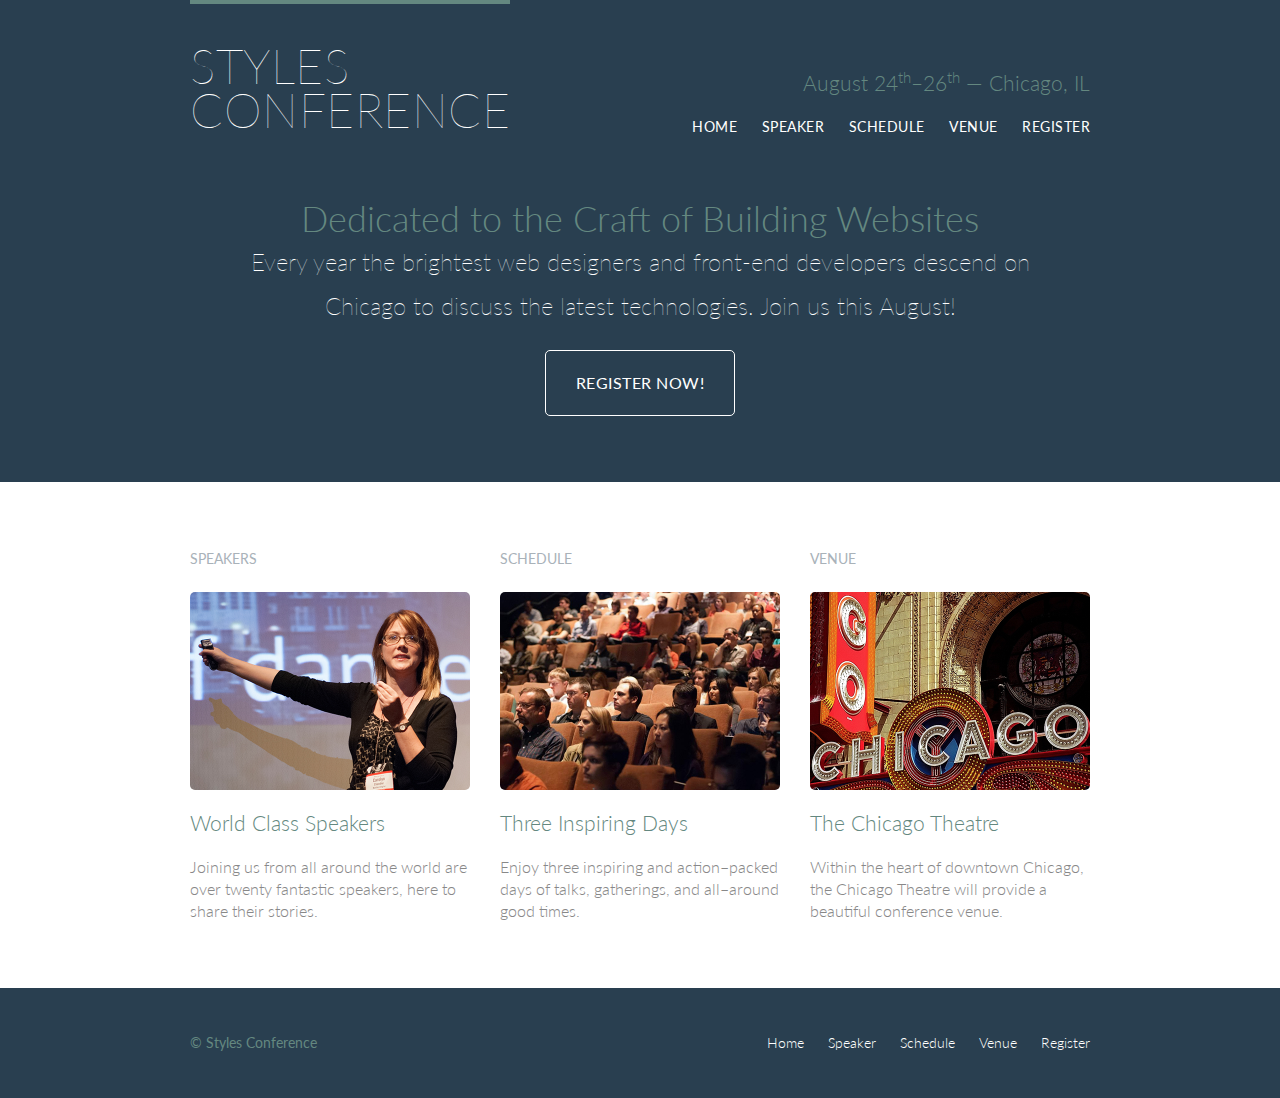
<file: index.html>
<!DOCTYPE html>
<html lang="en">
    <head>
        <meta charset="UTF-8">
        <title>Styles Conference</title>
        <link rel="stylesheet" href="assets/stylesheets/main.css">
    </head>

    <body>
        <header class="primary-header container group">
            <h1 class="logo">
               <a href="index.html">Styles<br>Conference</a>
            </h1>
            
            <h3 class="tagline">August 24<sup>th</sup>&ndash;26<sup>th</sup> &mdash; Chicago, IL</h3>

            <nav class="nav primary-nav">
                <ul>
                    <li><a href="index.html">Home</a></li>
                    <li><a href="speakers.html">Speaker</a></li>
                    <li><a href="schedule.html">Schedule</a></li>
                    <li><a href="venue.html">Venue</a></li>
                    <li><a href="register.html">Register</a></li>
                </ul>
            </nav>
        </header>
        
        <section class="hero container">
            <h2>Dedicated to the Craft of Building Websites</h2>
            <p>Every year the brightest web designers and front-end developers 
                descend on Chicago to discuss the latest technologies. 
                Join us this August!</p>
            <a class="btn btn-alt" href="register.html">Register Now!</a>
        </section>

        <section class="row">
            <div class="grid">

                <!-- Speakers -->
            
                <section class="teaser col-1-3">
                    <h5>Speakers</h5>
                    <a href="speakers.html">
                        <img src="assets/images/home/speakers.jpg" alt="Profesional Speakers">
                        <h3>World Class Speakers</h3>
                    </a>
                    <p>Joining us from all around the world are over twenty fantastic speakers,
                        here to share their stories.</p>
                </section><!--

                Schedule
                
                --><section class="teaser col-1-3">
                    <h5>Schedule</h5>
                    <a href="schedule.html">
                        <img src="assets/images/home/schedule.jpg" alt="Schedules">
                        <h3>Three Inspiring Days</h3>
                    </a>
                    <p>Enjoy three inspiring and action&ndash;packed days of talks, gatherings,
                        and all&ndash;around good times.</p>
                </section><!--

                Venue
                
                --><section class="teaser col-1-3">
                    <h5>Venue</h5>
                    <a href="venue.html">
                        <img src="assets/images/home/venue.jpg" alt="Conference Venue">
                        <h3>The Chicago Theatre</h3>
                    </a>
                    <p>Within the heart of downtown Chicago, the Chicago Theatre will provide 
                        a beautiful conference venue.</p>
                </section>
            </div>
        </section>

        <footer class="primary-footer container group">
            <small>&copy; Styles Conference</small>

            <nav class="nav">
                <ul>
                    <li><a href="index.html">Home</a></li>
                    <li><a href="speakers.html">Speaker</a></li>
                    <li><a href="schedule.html">Schedule</a></li>
                    <li><a href="venue.html">Venue</a></li>
                    <li><a href="register.html">Register</a></li>
                </ul>
            </nav>
        </footer>
    </body>
</html>
</file>
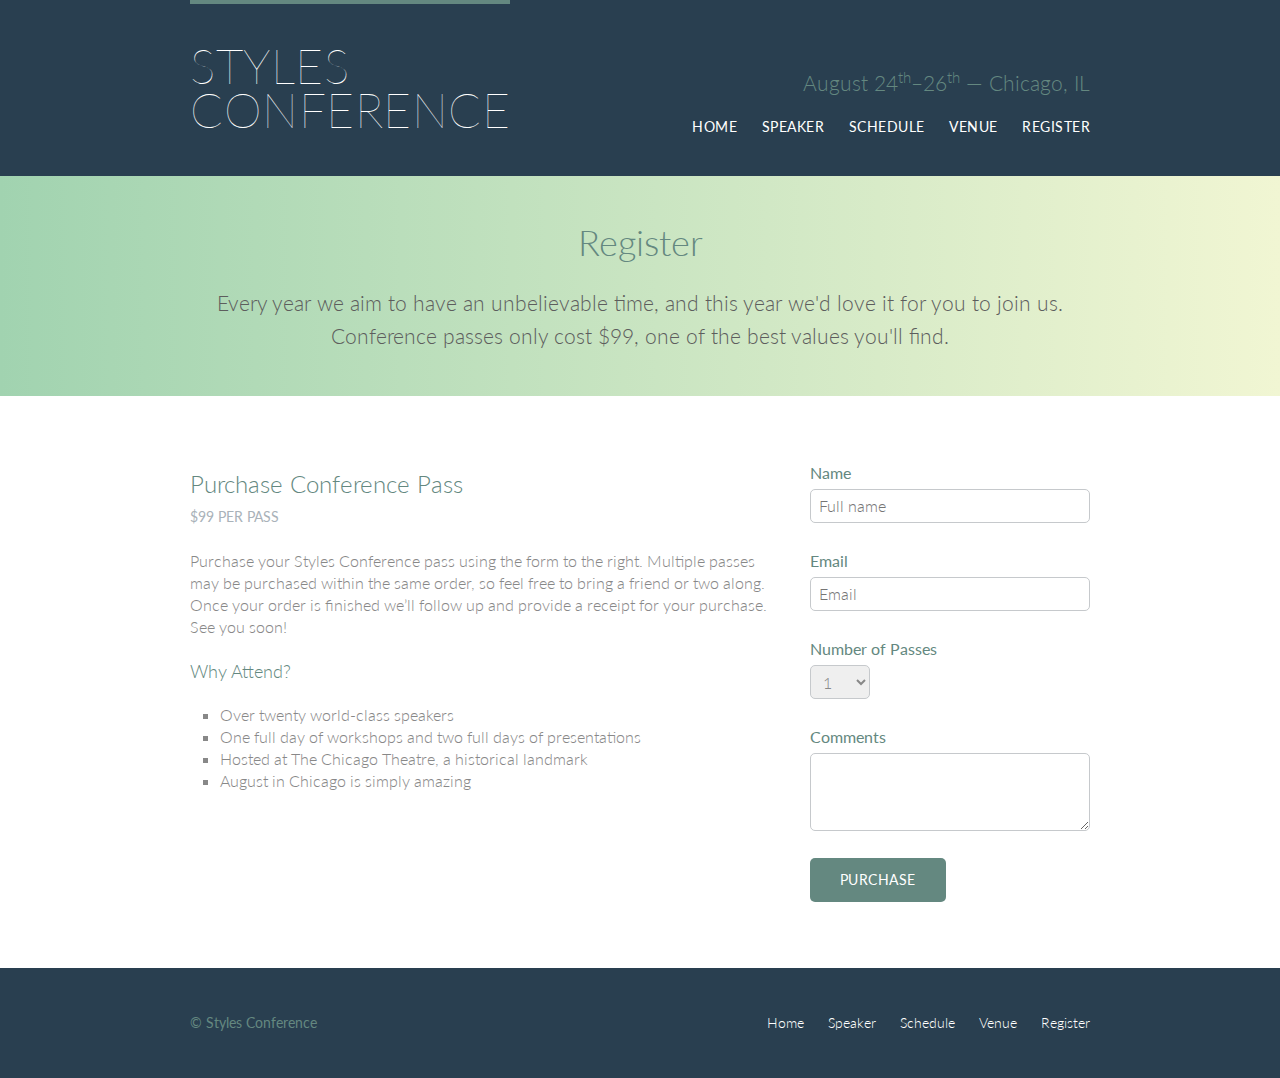
<file: register.html>
<!DOCTYPE html>
<html lang="en">
    <head>
        <meta charset="UTF-8">
        <title>Styles Conference</title>
        <link rel="stylesheet" href="assets/stylesheets/main.css">
    </head>

    <body>
        <header class="primary-header container group">
            <h1 class="logo">
                <a href="index.html">Styles<br>Conference</a>
            </h1>
            
            <h3 class="tagline">August 24<sup>th</sup>&ndash;26<sup>th</sup> &mdash; Chicago, IL</h3>

            <nav class="nav primary-nav">
                <ul>
                    <li><a href="index.html">Home</a></li>
                    <li><a href="speakers.html">Speaker</a></li>
                    <li><a href="schedule.html">Schedule</a></li>
                    <li><a href="venue.html">Venue</a></li>
                    <li><a href="register.html">Register</a></li>
                </ul>
            </nav>
        </header>

        <section class="row-alt">
            <div class="lead container">
                
            <h1>Register</h1>

            <p>Every year we aim to have an unbelievable time, and this year we'd love it for you
                to join us. <br> Conference passes only cost $99, one of the best values you'll find.</p>

            </div>
        </section>

        <section class="row">
            <div class="grid">
                
                <section class="col-2-3">
                    
                    <h2>Purchase Conference Pass</h2>
                    <h5>$99 per Pass</h5>

                    <p>Purchase your Styles Conference pass using the form to the right. Multiple passes may be purchased within the same order, so feel free to bring a friend or two along. Once your order is finished we&#8217;ll follow up and provide a receipt for your purchase. See you soon!</p>

                    <h4>Why Attend?</h4>

                    <ul class="why-attend">
                        <li>Over twenty world-class speakers</li>
                        <li>One full day of workshops and two full days of presentations</li>
                        <li>Hosted at The Chicago Theatre, a historical landmark</li>
                        <li>August in Chicago is simply amazing</li>
                    </ul>

                </section><!--

                --><form class="col-1-3" action="#" method="post">
                    
                    <fieldset class="register-group">
                        
                        <label>
                            Name
                            <input type="text" name="name" placeholder="Full name" required>
                        </label>

                        <label>
                            Email
                            <input type="text" name="email" placeholder="Email" required>
                        </label>

                        <label>
                            Number of Passes
                            <select name="quantity" required>
                                <option value="1" selected>1</option>
                                <option value="2">2</option>
                                <option value="3">3</option>
                                <option value="4">4</option>
                                <option value="5">5</option>
                            </select>
                        </label>

                        <label>
                            Comments
                            <textarea name="comments"></textarea>
                        </label>

                    </fieldset>

                    <input type="submit" class="btn btn-default" name="submit" value="Purchase">

                </form>

            </div>            
        </section>

        <footer class="primary-footer container group">
            <small>&copy; Styles Conference</small>

            <nav class="nav">
                <ul>
                    <li><a href="index.html">Home</a></li>
                    <li><a href="speakers.html">Speaker</a></li>
                    <li><a href="schedule.html">Schedule</a></li>
                    <li><a href="venue.html">Venue</a></li>
                    <li><a href="register.html">Register</a></li>
                </ul>
            </nav>
        </footer>
    </body>
</html>
</file>
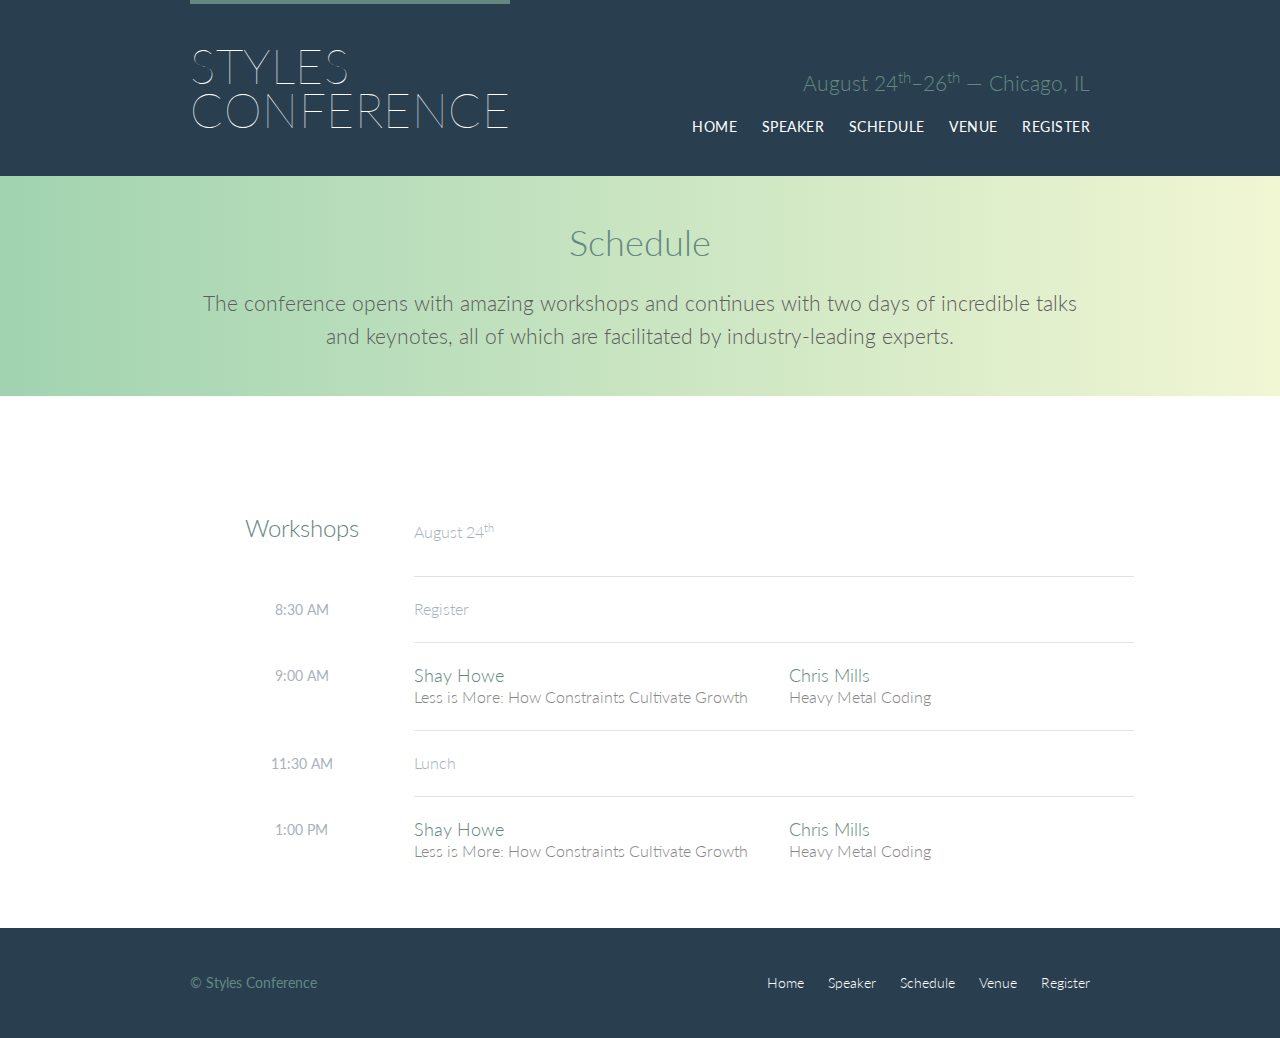
<file: schedule.html>
<!DOCTYPE html>
<html lang="en">
    <head>
        <meta charset="UTF-8">
        <title>Styles Conference</title>
        <link rel="stylesheet" href="assets/stylesheets/main.css">
    </head>

    <body>
        <header class="primary-header container group">
            <h1 class="logo">
                <a href="index.html">Styles<br>Conference</a>
            </h1>
            
            <h3 class="tagline">August 24<sup>th</sup>&ndash;26<sup>th</sup> &mdash; Chicago, IL</h3>

            <nav class="nav primary-nav">
                <ul>
                    <li><a href="index.html">Home</a></li>
                    <li><a href="speakers.html">Speaker</a></li>
                    <li><a href="schedule.html">Schedule</a></li>
                    <li><a href="venue.html">Venue</a></li>
                    <li><a href="register.html">Register</a></li>
                </ul>
            </nav>
        </header>

        <section class="row-alt">
            <div class="lead container">
                
                <h1>Schedule</h1>

                <p>The conference opens with amazing workshops and continues with two days of incredible talks
                    and keynotes, all of which are facilitated by industry-leading experts.</p>

            </div>
        </section>

        <section class="row">
            <div class="container">
                
                <table>
                    
                    <thead>
                        <tr>
                            <th scope="row">
                                Workshops
                            </th>
                            <td class="schedule-offset" colspan="2">
                                August 24<sup>th</sup>
                            </td>
                        </tr>
                    </thead>

                    <tbody>
                        <tr>
                            <th scope="row">
                                <time datetime="08:30:00">8:30 AM</time>
                            </th>
                            <td class="schedule-offset" colspan="2">
                                Register
                            </td>
                        </tr>

                        <tr>
                            <th scope="row">
                                <time datetime="09:00:00">9:00 AM</time>
                            </th>
                            <td>
                                <a href="speakers.html#shay-howe">
                                    <h4>Shay Howe</h4>
                                    Less is More: How Constraints Cultivate Growth
                                </a>
                            </td>
                            <td>
                                <a href="speakers.html#chris-mills">
                                    <h4>Chris Mills</h4>
                                    Heavy Metal Coding
                                </a>
                            </td>
                        </tr>

                        <tr>
                            <th scope="row">
                                <time datetime="11:30:00">11:30 AM</time>
                            </th>
                            <td class="schedule-offset" colspan="2">
                                Lunch
                            </td>
                        </tr>

                        <tr>
                            <th scope="row">
                                <time datetime="01:00:00">1:00 PM</time>
                            </th>
                            <td>
                                <a href="speakers.html#shay-howe">
                                    <h4>Shay Howe</h4>
                                    Less is More: How Constraints Cultivate Growth
                                </a>
                            </td>
                            <td>
                                <a href="speakers.html#chris-mills">
                                    <h4>Chris Mills</h4>
                                    Heavy Metal Coding
                                </a>
                            </td>
                        </tr>
                    </tbody>

                </table>

            </div>
        </section>

        <footer class="primary-footer container group">
            <small>&copy; Styles Conference</small>

            <nav class="nav">
                <ul>
                    <li><a href="index.html">Home</a></li>
                    <li><a href="speakers.html">Speaker</a></li>
                    <li><a href="schedule.html">Schedule</a></li>
                    <li><a href="venue.html">Venue</a></li>
                    <li><a href="register.html">Register</a></li>
                </ul>
            </nav>
        </footer>
    </body>
</html>
</file>
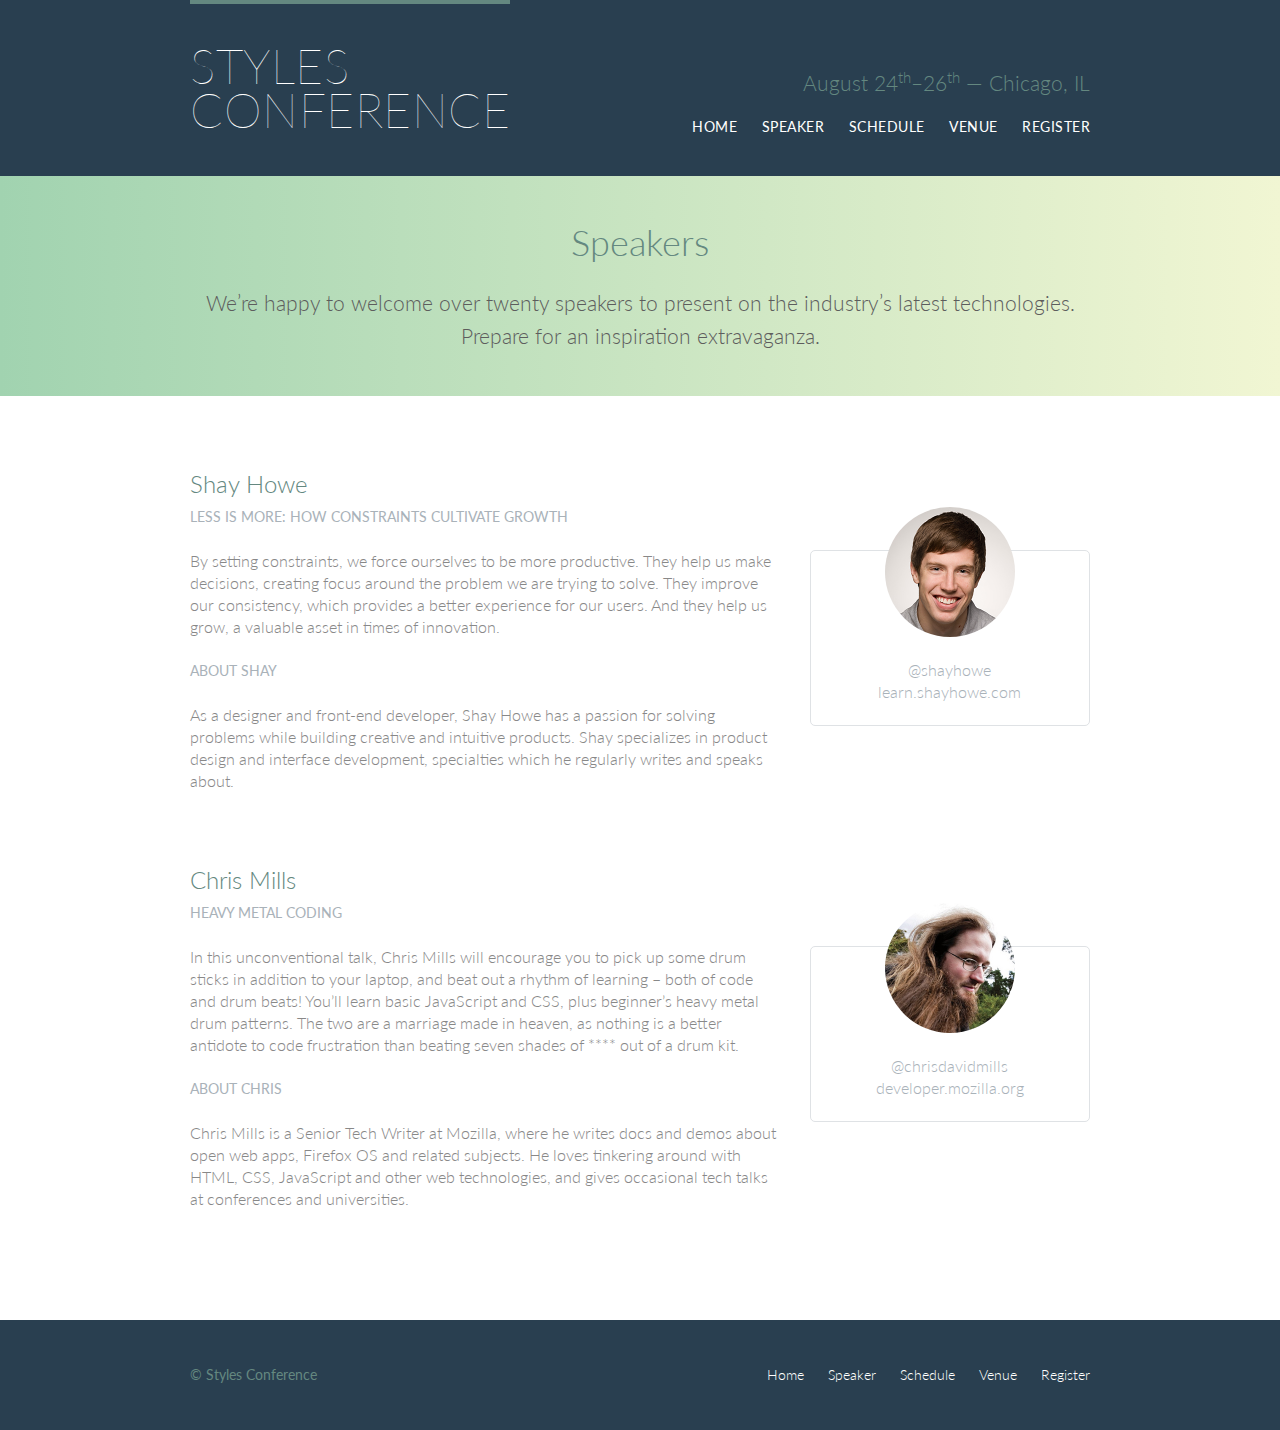
<file: speakers.html>
<!DOCTYPE html>
<html lang="en">
    <head>
        <meta charset="UTF-8">
        <title>Styles Conference</title>
        <link rel="stylesheet" href="assets/stylesheets/main.css">
    </head>

    <body>
        <header class="primary-header container group">

            <h1 class="logo">
                <a href="index.html">Styles<br>Conference</a>
            </h1>
            
            <h3 class="tagline">August 24<sup>th</sup>&ndash;26<sup>th</sup> &mdash; Chicago, IL</h3>

            <nav class="nav primary-nav">

                <ul>
                    <li><a href="index.html">Home</a></li>
                    <li><a href="speakers.html">Speaker</a></li>
                    <li><a href="schedule.html">Schedule</a></li>
                    <li><a href="venue.html">Venue</a></li>
                    <li><a href="register.html">Register</a></li>
                </ul>

            </nav>

        </header>
        
        <section class="row-alt">

            <div class="lead container">
                
                <h1>Speakers</h1>                
            
                <p>We&#8217;re happy to welcome over twenty speakers to present on the 
                    industry&#8217;s latest technologies. Prepare for an inspiration 
                    extravaganza.</p>

            </div>

        </section>

        <section class="row">
            <div class="grid">
                
                <section class="speaker" id="shay-howe">

                    <div class="col-2-3">
                        
                        <h2>Shay Howe</h2>
                        <h5>Less Is More: How Constraints Cultivate Growth</h5>
                        
                        <p>By setting constraints, we force ourselves to be more productive. They help us make decisions, creating focus around the problem we are trying to solve. They improve our consistency, which provides a better experience for our users. And they help us grow, a valuable asset in times of innovation.</p>
                        
                        <h5>About Shay</h5>

                        <p>As a designer and front-end developer, Shay Howe has a passion for solving problems while building creative and intuitive products. Shay specializes in product design and interface development, specialties which he regularly writes and speaks about.</p>

                    </div><!--

                    --><aside class="col-1-3">
                        
                        <div class="speaker-info">

                        <img src="assets/images/speakers/shay-howe.jpg" alt="Shay Howe">

                            <ul>
                                <li>
                                    <a href="https://twitter.com/shayhowe">
                                        @shayhowe
                                    </a>
                                </li>
                                <li>
                                    <a href="http://learn.shayhowe.com/">
                                        learn.shayhowe.com
                                    </a>
                                </li>
                            </ul>

                        </div>

                    </aside>

                </section>

                <section class="speaker" id="chris-mills">
                    
                    <div class="col-2-3">
                        
                        <h2>Chris Mills</h2>
                        <h5>Heavy Metal Coding</h5>

                        <p>In this unconventional talk, Chris Mills will encourage you to pick up some drum sticks in addition to your laptop, and beat out a rhythm of learning – both of code and drum beats! You’ll learn basic JavaScript and CSS, plus beginner’s heavy metal drum patterns. The two are a marriage made in heaven, as nothing is a better antidote to code frustration than beating seven shades of **** out of a drum kit.</p>

                        <h5>About Chris</h5>

                        <p>Chris Mills is a Senior Tech Writer at Mozilla, where he writes docs and demos about open web apps, Firefox OS and related subjects. He loves tinkering around with HTML, CSS, JavaScript and other web technologies, and gives occasional tech talks at conferences and universities.</p>

                    </div><!--

                    --><aside class="col-1-3">
                        
                        <div class="speaker-info">
                            
                            <img src="assets/images/speakers/chris-mills.jpg" alt="Chris Mills">

                            <ul>
                                <li>
                                    <a href="http://twitter.com/chrisdavidmills">
                                        @chrisdavidmills
                                    </a>
                                </li>
                                <li>
                                    <a href="https://developer.mozilla.org">
                                        developer.mozilla.org
                                    </a>
                                </li>        
                            </ul>
                        
                        </div>

                    </aside>

                </section>

            </div>
        </section>  

        <footer class="primary-footer container group">
            <small>&copy; Styles Conference</small>

            <nav class="nav">
                <ul>
                    <li><a href="index.html">Home</a></li>
                    <li><a href="speakers.html">Speaker</a></li>
                    <li><a href="schedule.html">Schedule</a></li>
                    <li><a href="venue.html">Venue</a></li>
                    <li><a href="register.html">Register</a></li>
                </ul>
            </nav>
        </footer>
    </body>
</html>
</file>
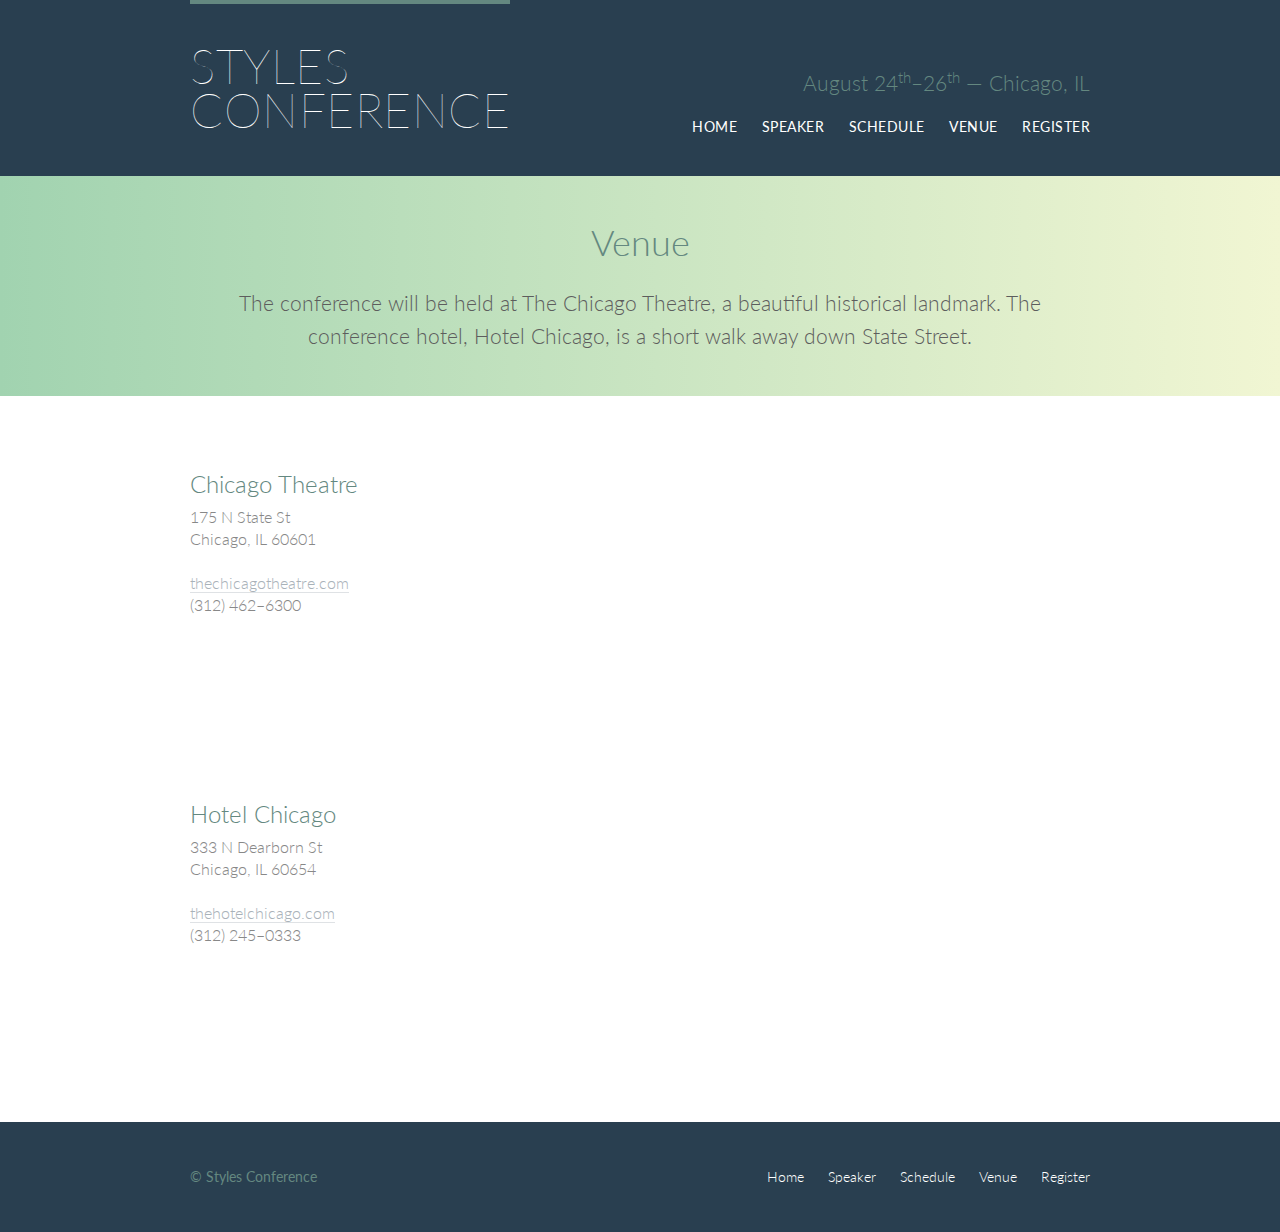
<file: venue.html>
<!DOCTYPE html>
<html lang="en">
    <head>
        <meta charset="UTF-8">
        <title>Styles Conference</title>
        <link rel="stylesheet" href="assets/stylesheets/main.css">
    </head>

    <body>
        <header class="primary-header container group">
            <h1 class="logo">
                <a href="index.html">Styles<br>Conference</a>
            </h1>
            
            <h3 class="tagline">August 24<sup>th</sup>&ndash;26<sup>th</sup> &mdash; Chicago, IL</h3>

            <nav class="nav primary-nav">
                <ul>
                    <li><a href="index.html">Home</a></li>
                    <li><a href="speakers.html">Speaker</a></li>
                    <li><a href="schedule.html">Schedule</a></li>
                    <li><a href="venue.html">Venue</a></li>
                    <li><a href="register.html">Register</a></li>
                </ul>
            </nav>
        </header>

        <section class="row-alt">
            <div class="lead container">
                
                <h1>Venue</h1>

                <p>The conference will be held at The Chicago Theatre, a beautiful historical landmark.
                    The conference hotel, Hotel Chicago, is a short walk away down State Street.</p>

            </div>
        </section>

        <section class="row">
            <div class="grid">
                
            <section class="venue-theatre">
                
                <div class="col-1-3">
                    
                    <h2>Chicago Theatre</h2>
                    <p>175 N State St <br> Chicago, IL 60601</p>
                    <p><a href="http://www.thechicagotheatre.com/">thechicagotheatre.com</a> <br> (312) 462&ndash;6300</p>

                </div><!--

                --><iframe class="venue-map col-2-3" src="https://www.google.com/maps/embed?pb=!1m5!3m3!1m2!1s0x880e2ca55810a493%3A0x4700ddf60fcbfad6!2schicago+theatre!5e0!3m2!1sen!2sus!4v1388701393606">
                </iframe>

            </section>

            <section class="venue-hotel">
                
                <div class="col-1-3">
                    
                <h2>Hotel Chicago</h2>
                <p>333 N Dearborn St <br> Chicago, IL 60654</p>
                <p><a href="https://www.thehotelchicago.com">thehotelchicago.com</a> <br> (312) 245&ndash;0333</p>

                </div><!--

                --><iframe class="venue-map col-2-3" src="https://www.google.com/maps/embed?pb=!1m18!1m12!1m3!1d2970.201479157212!2d-87.63083889318519!3d41.88852386905919!2m3!1f0!2f0!3f0!3m2!1i1024!2i768!4f13.1!3m3!1m2!1s0x880e2cb1da049173%3A0xa5c91d255a775f0b!2sHotel+Chicago+Downtown%2C+Autograph+Collection!5e0!3m2!1sen!2sph!4v1473481996277">
                    
                </iframe>

            </section>

            </div>
        </section>

        <footer class="primary-footer container group">
            <small>&copy; Styles Conference</small>

            <nav class="nav">
                <ul>
                    <li><a href="index.html">Home</a></li>
                    <li><a href="speakers.html">Speaker</a></li>
                    <li><a href="schedule.html">Schedule</a></li>
                    <li><a href="venue.html">Venue</a></li>
                    <li><a href="register.html">Register</a></li>
                </ul>
            </nav>
        </footer>
    </body>
</html>
</file>
<file: assets/stylesheets/main.css>
/* 
  ======================================
  Custom Fonts 
  ======================================
*/

@import url("http://fonts.googleapis.com/css?family=Lato:100,300,400");

/* http://meyerweb.com/eric/tools/css/reset/ 2. v2.0 | 20110126
  License: none (public domain)
*/

html, body, div, span, applet, object, iframe,
h1, h2, h3, h4, h5, h6, p, blockquote, pre,
a, abbr, acronym, address, big, cite, code,
del, dfn, em, img, ins, kbd, q, s, samp,
small, strike, strong, sub, sup, tt, var,
b, u, i, center,
dl, dt, dd, ol, ul, li,
fieldset, form, label, legend,
table, caption, tbody, tfoot, thead, tr, th, td,
article, aside, canvas, details, embed,
figure, figcaption, footer, header, hgroup,
menu, nav, output, ruby, section, summary,
time, mark, audio, video {
  margin: 0;
  padding: 0;
  border: 0;
  font-size: 100%;
  font: inherit;
  vertical-align: baseline;
}
/* HTML5 display-role reset for older browsers */
article, aside, details, figcaption, figure,
footer, header, hgroup, menu, nav, section {
  display: block;
}
body {
  line-height: 1;
}
ol, ul {
  list-style: none;
}
blockquote, q {
  quotes: none;
}
blockquote:before, blockquote:after,
q:before, q:after {
  content: '';
  content: none;
}
table {
  border-collapse: collapse;
  border-spacing: 0;
}

/* 
  ======================================
  Custom Styles
  ======================================
*/

body {
  background: #293f50;
  color: #888;
  font: 300 16px/22px "Lato", "Open Sans", "Helvetica Neue", Helvetica, Arial, sans-serif;
}

/* 
  ======================================
  Grid 
  ======================================
*/

*,
*:before,
*:after {
  -webkit-box-sizing: border-box;
     -moz-box-sizing: border-box;
          box-sizing: border-box;
}

.grid,
.container{
  margin: 0 auto;
  width: 960px;
}

.container {
  padding-left: 30px;
  padding-right: 30px;
}

.grid, 
.col-1-3, 
.col-2-3 {
  padding-left: 15px;
  padding-right: 15px;
}

.col-1-3, 
.col-2-3 {
  display: inline-block;
  vertical-align: top;
}

.col-1-3 {
  width: 33.33%
}

.col-2-3 {
  width: 66.66%
}

/* 
  ======================================
  Clearfix
  ======================================
*/

.group:before,
.group:after {
  content: "";
  display: table;
}
.group:after {
  clear: both;
}

.group {
  clear: both;
  *zoom: 1;
}

/*
  ======================================
  Rows
  ======================================
*/

.row,
.row-alt {
  min-width: 960px;
}

.row {
  background: #fff;
  padding: 66px 0 44px 0;
}

.row-alt {
  color: #cbe2c1;
  background: -webkit-linear-gradient(to right, #a1d3b0, #f1f6d3);
  background:    -moz-linear-gradient(to right, #a1d3b0, #f1f6d3);
  background:         linear-gradient(to right, #a1d3b0, #f1f6d3);
  padding: 44px 0 22px 0;
}

/*
  ======================================
  Typography
  ======================================
*/

h1, h3, h4, h5, p {
  margin-bottom: 22px;
}

h1, h2, h3, h4 {
  color: #648880;
}

h1 {
  font-size: 36px;
  line-height: 44px;
}

h2 {
  font-size: 24px;
  line-height: 44px;
}

h3 {
  font-size: 21px;
}

h4 {
  font-size: 18px;
}

h5 {
  color: #a9b2b9;
  font-size: 14px;
  font-weight: 400;
  text-transform: uppercase;
}

strong {
  font-weight: 400px;
}

cite, em {
  font-style: italic;
}

.primary-nav {
  font-size: 14px;
  font-weight: 400;
  letter-spacing: .5px;
  text-transform: uppercase;
}

.teaser a:hover h3 {
  color: #a9b2b9;
}

sup {
  font-size: 70%;
  vertical-align: super;
}

sub {
  font-size: 70%;
  vertical-align: sub;
}

/* 
  ======================================
  Leads 
  ======================================
*/

.lead {
  text-align: center;
}

.lead p {
  color: #5d5d5d;
  font-size: 21px;
  line-height: 33px;
}

/* 
  ======================================
  Links 
  ======================================
*/

a {
  color: #a9b2b9;
  text-decoration: none;
}

a:hover {
  color: #648880;
}

p a {
  border-bottom: 1px solid #dfe2e5;
}

.primary-header a,
.primary-footer a {
  color: #fff;
}

.primary-header a:hover,
.primary-footer a:hover {
  color: #648880;
}

/*
  ======================================
  Buttons
  ======================================
*/

.btn {
  border-radius: 5px;
  color: #fff;
  cursor: pointer;
  display: inline-block;
  font-weight: 400;
  letter-spacing: .5px;
  margin: 0;
  text-transform: uppercase;
}

.btn-alt {
  border: 1px solid #fff;
  padding: 10px 30px;
}

.btn-alt:hover {
  background: #fff;
  color: #648880;
}

.btn-default {
  border: 0;
  background: #648880;
  padding: 11px 30px;
  font-size: 14px;
}

.btn-default:hover {
  background: #293f50;
  color: #fff;
}

/*
  ======================================
  Primary header 
  ======================================
*/

.logo {
  border-top: 4px solid #648880;
  float: left;
  padding: 40px 0 22px 0;
  font-size: 48px;
  line-height: 44px;
  font-weight: 100;
  letter-spacing: .5px;
  text-transform: uppercase;
}

.tagline {
  margin: 66px 0 22px 0;
  text-align: right;
}

/* 
  ======================================
  Navigation 
  ======================================
*/

.nav {
  text-align: right;
}

.nav li {
  display: inline-block;
  margin: 0 10px;
  vertical-align: top;
}

.nav li:last-child {
  margin-right: 0;
}


/*
  ======================================
  Primary footer 
  ======================================
*/

.primary-footer small {
  float: left;
  font-weight: 400;
}

.primary-footer {
  color: #648880;
  font-size: 14px;
  padding-top: 44px;
  padding-bottom: 44px;
}

/* 
  ======================================
  Home 
  ======================================
*/

.hero {
  color: #fff;
  line-height: 44px;
  padding: 20px 80px 66px 80px;
  text-align: center;
}

.hero h2 {
  font-size: 36px;
}

.hero p {
  font-size: 24px;
  font-weight: 100;
}

.teaser img {
  border-radius: 5px;
  display: block;
  margin-bottom: 22px;
  max-width: 100%;
}

/* 
  ======================================
  Speakers
  ======================================
*/

.speaker {
  margin-bottom: 44px;
}

.speaker-info {
  border: 1px solid #dfe2e5;
  border-radius: 5px;
  margin-top: 88px;
  padding: 22px 0;
  text-align: center;
}

.speaker-info img {
  border-radius: 50%;
  height: 130px;
  margin: -66px 0 22px 0;
  vertical-align: top;
}

/* 
  ======================================
  Venue 
  ======================================
*/

.venue-theatre {
  margin-bottom: 66px;
}

.venue-hotel {
  margin-bottom: 22px;
}

.venue-map {
  height: 264px;
}

/* 
  ======================================
  Resgister
  ======================================
*/

.why-attend {
  list-style: square;
  margin: 0 0 22px 30px;
}

form {
  margin-bottom: 22px;
}

input,
select,
textarea {
  font: 300 16px/22px "Lato", "Open Sans", "Helvetica Neue", Helvetica, Arial, sans-serif;
}

.register-group label {
  color: #648880;
  cursor: pointer;
  font-weight: 400;
}

.register-group input,
.register-group select,
.register-group textarea {
  border: 1px solid #c6c9cc;
  border-radius: 5px;
  color: #888;
  display: block;
  margin: 5px 0 27px 0;
  padding: 5px 8px;
}

.register-group input,
.register-group textarea {
  width: 100%;
}

.register-group select {
  height: 34px;
  width: 60px;
}

.register-group textarea {
  height: 78px;
}

/* 
  ======================================
  Schedule
  ======================================
*/

table {
  margin: 44px;
  width: 100%;
}

table:last-child {
  margin-bottom: 0;
}

th,
td {
  padding-bottom: 22px;
  vertical-align: top;
}

th {
  padding-right: 45px;
  vertical-align: right;
  width: 20%;
}

td {
  width: 40%;
}

thead {
  line-height: 44px;
}

thead th {
  color: #648880;
  font-size: 24px;
}

tbody th {
  color: #a9b2b9;
  font-size: 14px;
  font-weight: 400;
  padding-top: 22px;
  text-transform: uppercase;
}

tbody td {
  border-top: 1px solid #dfe2e5;
  padding-top: 21px;
}

tbody td:first-of-type {
  padding-right: 15px;
}

tbody td:last-of-type {
  padding-left: 15px;
}

tbody td:only-of-type {
  padding-left: 0;
  padding-right: 0;
}

table a {
  color: #888;
}

table h4 {
  margin-bottom: 0;
}

.schedule-offset {
  color: #a9b2b9;
}
</file>
